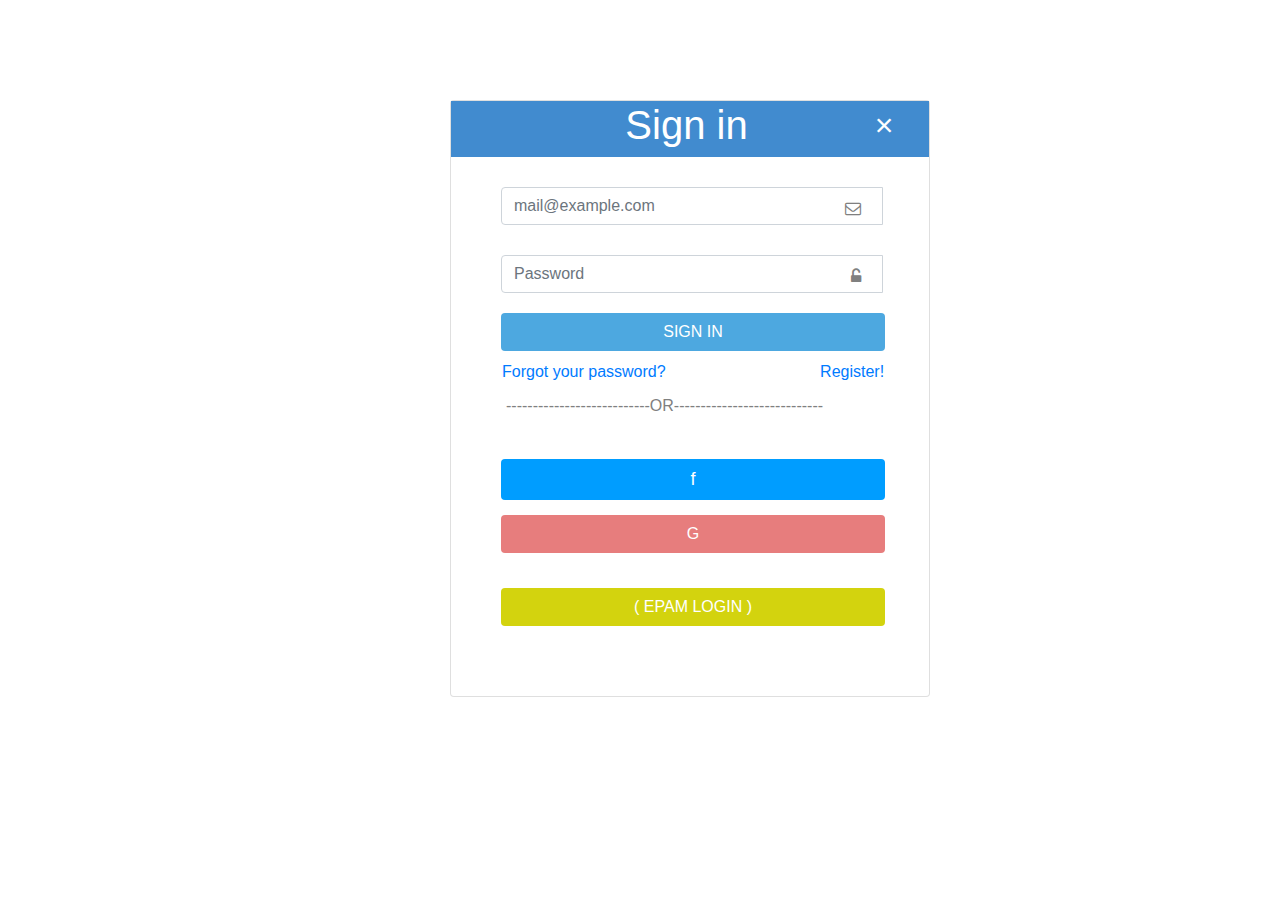
<file: epam/index.html>
<!doctype html>
<html lang="en">
  <head>
    <!-- Required meta tags -->
    <meta charset="utf-8">
    <meta name="viewport" content="width=device-width, initial-scale=1, shrink-to-fit=no">
    <!-- Bootstrap CSS -->
    <link rel="stylesheet" href="https://maxcdn.bootstrapcdn.com/bootstrap/4.0.0/css/bootstrap.min.css" integrity="sha384-Gn5384xqQ1aoWXA+058RXPxPg6fy4IWvTNh0E263XmFcJlSAwiGgFAW/dAiS6JXm" crossorigin="anonymous">
     <link rel="stylesheet" href="index.css">
     <link rel="stylesheet" href="https://cdnjs.cloudflare.com/ajax/libs/font-awesome/4.7.0/css/font-awesome.min.css">
    <title>EPAM|Sign in</title>
  </head>
  <body>
      <div class="card">
        <div class="container">
            <div class="row" id="row1">
                <div class="col-4">
                </div>
                <div class="col-4">
                    <h1>Sign in</h1>
                </div>
                <div class="col-4">
                    <span class="cross">&times;</span>
                </div>
            </div>
          </div>
          <div class="input-group">
            <input type="text" class="form-control" placeholder="mail@example.com" aria-label="mail@example.com">
            <span id="env1">
              <i class="fa fa-envelope-o fa-fw"></i>
            </span>
          </div> 
          <div class="input-group">
            <input class="form-control" type="password" placeholder="Password">
            <span id="env2">
              <i class="fa fa-unlock-alt"></i>
            </span>
          </div> 
          <button type="button" class="btn" id="zero">SIGN IN</button>
          <div class="links">
          <a href="#" id="first">Forgot your password?</a>
          <a href="register.html" id="second">Register!</a>
          </div>
         <p class="text">---------------------------OR----------------------------</p>
          <button type="button" class="btn" id="one">
            f
          </button>
          <button type="button" class="btn" id="two">G</button>
          <button type="button"class="btn" id="three">( EPAM LOGIN )</button>
      </div>
    <!-- Optional JavaScript -->
    <!-- jQuery first, then Popper.js, then Bootstrap JS -->
    <script src="https://code.jquery.com/jquery-3.2.1.slim.min.js" integrity="sha384-KJ3o2DKtIkvYIK3UENzmM7KCkRr/rE9/Qpg6aAZGJwFDMVNA/GpGFF93hXpG5KkN" crossorigin="anonymous"></script>
    <script src="https://cdnjs.cloudflare.com/ajax/libs/popper.js/1.12.9/umd/popper.min.js" integrity="sha384-ApNbgh9B+Y1QKtv3Rn7W3mgPxhU9K/ScQsAP7hUibX39j7fakFPskvXusvfa0b4Q" crossorigin="anonymous"></script>
    <script src="https://maxcdn.bootstrapcdn.com/bootstrap/4.0.0/js/bootstrap.min.js" integrity="sha384-JZR6Spejh4U02d8jOt6vLEHfe/JQGiRRSQQxSfFWpi1MquVdAyjUar5+76PVCmYl" crossorigin="anonymous"></script>
  </body>
</html>
</file>
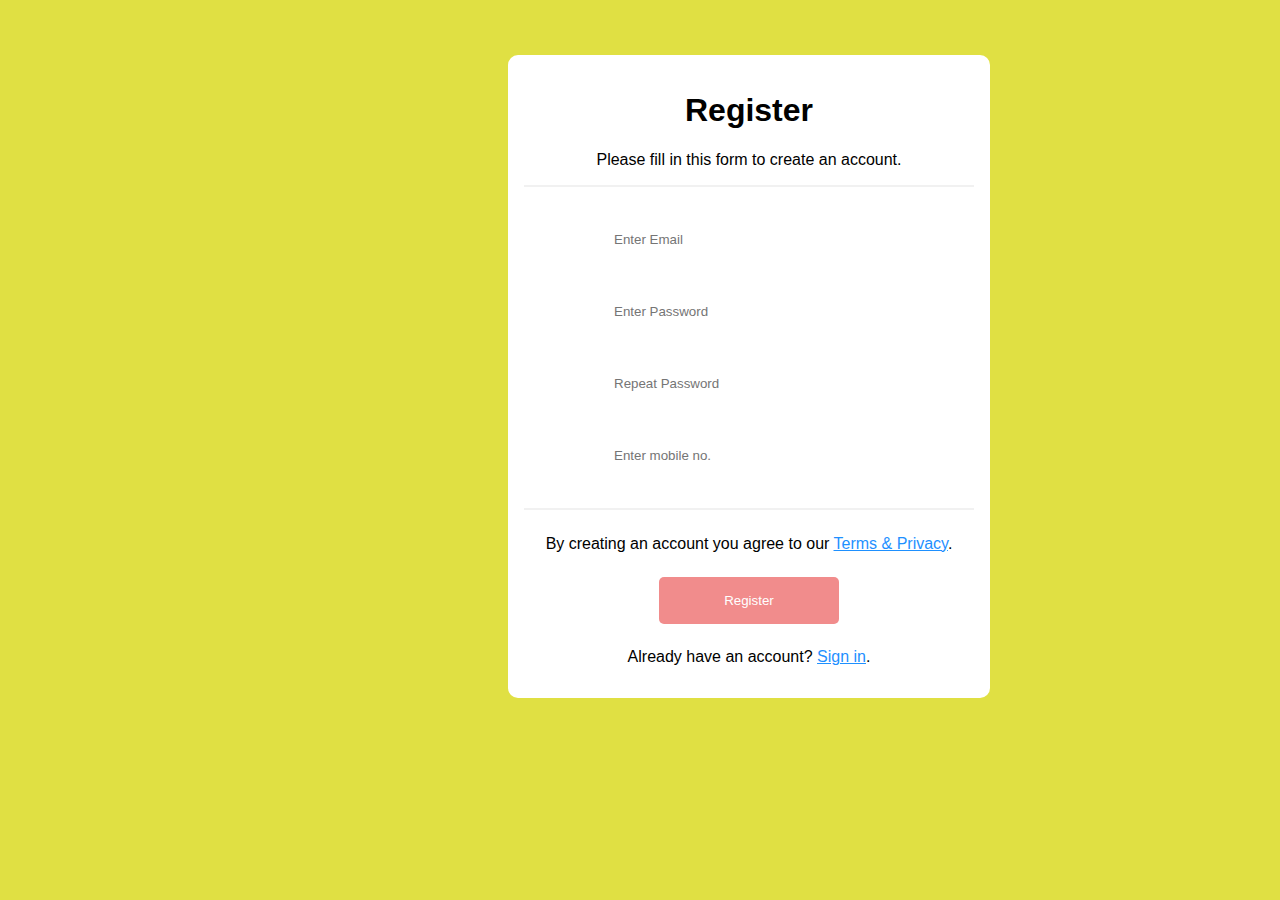
<file: epam/register.html>
<!DOCTYPE html>
<html>
<head>
<meta name="viewport" content="width=device-width, initial-scale=1">
<link rel="stylesheet" href="register.css">
<title>EPAM|Register</title>
</head>
<body>
<form id="form" onsubmit="return (validate())">
  <div class="container">
    <h1>Register</h1>
    <p>Please fill in this form to create an account.</p>
    <hr>
    <input type="text" placeholder="Enter Email" name="email" id="email" required>
    <input type="password" placeholder="Enter Password" name="psw" id="psw" required>
    <input type="password" placeholder="Repeat Password" name="psw-repeat" id="psw-repeat" required>
    <input type="text" placeholder="Enter mobile no." name="mobile no." id="mobile no." required>
    <hr>
    <p>By creating an account you agree to our <a href="#">Terms & Privacy</a>.</p>

    <button type="submit" class="registerbtn">Register</button>
    <div class="signin">
    <p>Already have an account? <a href="index.html">Sign in</a>.</p>
    </div>
</form on>
<script src="./register.js"></script>
</body>
</html>
</file>
<file: epam/index.css>
.card{
    margin-left: 450px;
    margin-top: 100px;
    width: 30rem;
    box-shadow: lightslategrey;
}
#row1{
    background-color: rgb(65, 139, 207);
    color:white;
}
.cross{
    padding-left: 90px;
    font-size: xx-large;
}
.links{
    display: inline-block;
}
#first{
    padding-left:51px;
}
#second{
    padding-left: 150px;
}
.text{
    padding-top: 10px;
    padding-left: 55px;
    padding-right: 30px;
    padding-bottom: 5px;
    color: gray;
}
#env1{
    position: absolute;
    margin-left: 342px;
    margin-top: 8px;
    height: 25px;
    display: flex;
    align-items: center;
    color: gray;
}
#env2{
    position: absolute;
    margin-left: 350px;
    margin-top: 8px;
    height: 25px;
    display: flex;
    align-items: center;
    color: gray;
}
.input-group{
    margin-top: 30px;
    padding-left: 50px;
    width:27rem;
    text-align: center;
}
#zero{
    background-color: rgb(77, 168, 224);
    margin-bottom: 9px;
}
.btn{
    margin-top: 20px;
    margin-left: 50px;
    width: 24rem;
    color:white;
}
#one{
        margin-bottom: 10px;
        background-color: rgb(0, 157, 255);
        font-size: large;
}
#two{
    background-color: rgb(231, 125, 125);
    margin-top: 5px;
    margin-bottom: 15px;
}
#three{
    background-color: rgb(211, 211, 14);
    margin-bottom: 70px;
}
</file>
<file: epam/register.css>
body {
  font-family: Arial, Helvetica, sans-serif;
  background-color:rgb(224, 224, 67);
}

* {
  box-sizing: 0;
}

.container {
    margin :55px 0px;
    margin-left: 500px;
    text-align: center;
    max-width: 450px;
  padding: 16px;
  background-color: white;
  border-radius:10px;
}


input[type=text], input[type=password] {
  width: 60%;
  padding: 15px;
  margin: 5px 0 22px 0;
  display: inline-block;
  border: none;
  border-radius: 3px;
  /*background: #f1f1f1;*/
}

input[type=text]:focus, input[type=password]:focus {
  background-color: #ddd;
  outline: none;
}

hr {
  border: 1px solid #f1f1f1;
  margin-bottom: 25px;
}

.registerbtn {
  background-color: lightcoral;
  color: white;
  padding: 16px 20px;
  margin: 8px 0;
  border: none;
  cursor: pointer;
  width: 40%;
  border-radius: 5px;
  opacity: 0.9;
}

.registerbtn:hover {
  opacity: 1;
}

a {
  color: dodgerblue;
}

.signin {
    font-weight: 500px;
  text-align: center;
}
</file>
